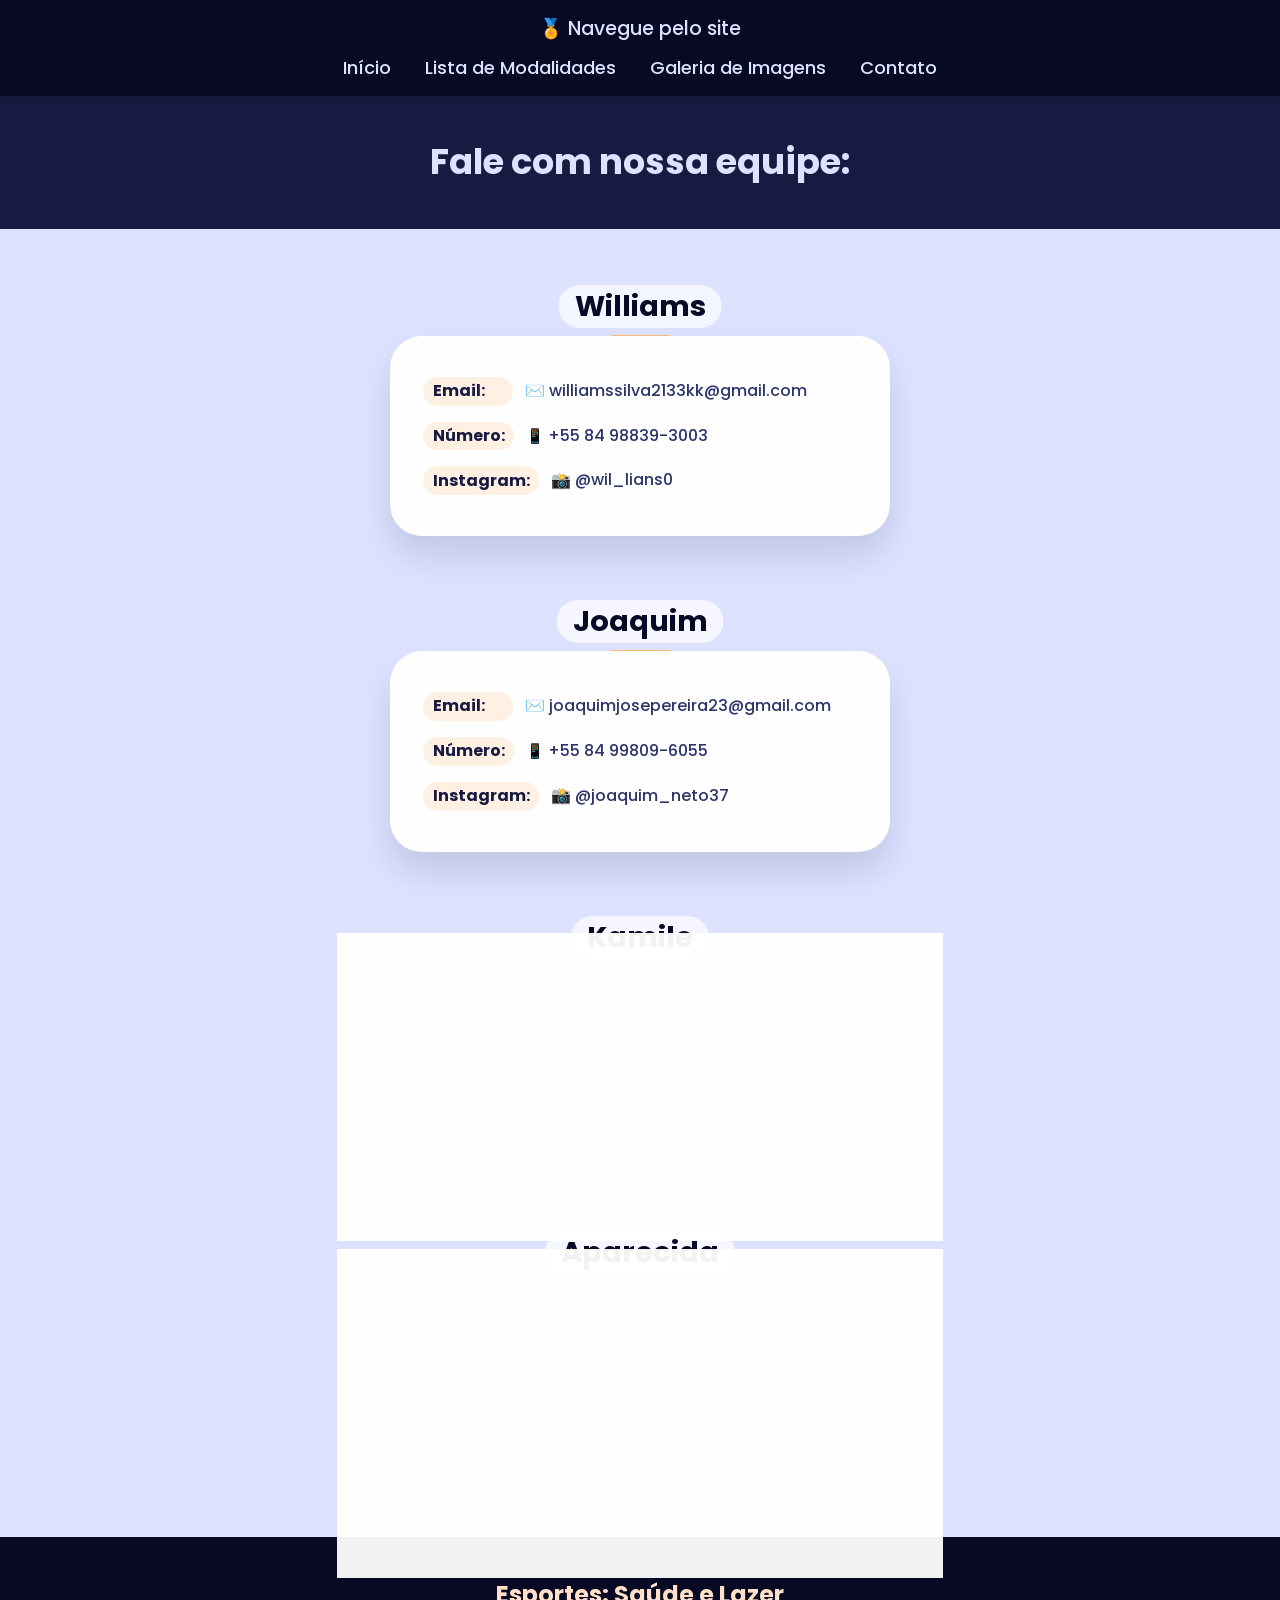
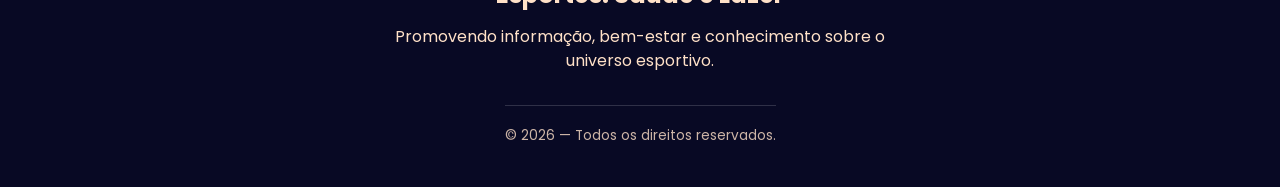
<file: contato.html>
<!DOCTYPE html>
<html lang="pt-BR">

<head>
    <meta charset="UTF-8">
    <meta name="viewport" content="width=device-width, initial-scale=1.0">
    <title>Contato - Esportes: Saúde e Lazer</title>
    <link rel="stylesheet" href="styles/index.css">
    <link rel="shortcut icon" href="img/favicon.ico" type="image/x-icon">
    <style>
        #equipe {
            font-size: 2.2rem;
            margin: 0px;
            color: var(--cor7);
            background-color: var(--cor2);
            text-align: center;
        }
        h3 {
            font-size: 1.8rem;
            margin: 2rem 0 0.5rem 0;
            color: var(--cor1);
            position: relative;
            display: inline-block;
            left: 50%;
            transform: translateX(-50%);
            text-align: center;
            background: rgba(255, 255, 255, 0.7);
            padding: 0 1rem;
            border-radius: 40px;
        }

        h3::after {
            content: '';
            position: absolute;
            bottom: -10px;
            left: 50%;
            transform: translateX(-50%);
            width: 60px;
            height: 3px;
            background: var(--cor4);
            border-radius: 3px;
        }

        ul {
            list-style: none;
            padding: 1.5rem 2rem;
            background: rgba(255, 255, 255, 0.95);
            border-radius: 32px;
            box-shadow: 0 20px 35px rgba(8, 9, 36, 0.12);
            transition: all 0.3s ease;
            margin: 0 auto 2rem auto;
            max-width: 500px;
            width: 90%;
            backdrop-filter: blur(4px);
            border: 1px solid rgba(255, 255, 255, 0.6);
        }

        ul:hover {
            transform: translateY(-6px);
            box-shadow: 0 28px 40px rgba(8, 9, 36, 0.2);
            background: white;
        }

        li {
            margin: 1rem 0;
            display: block;
            font-size: 1rem;
            line-height: 1.4;
            word-break: break-word;
        }

        li strong {
            min-width: 90px;
            color: var(--cor2);
            font-weight: 700;
            display: inline-block;
            background: rgba(255, 190, 118, 0.2);
            padding: 0.2rem 0.6rem;
            border-radius: 20px;
            margin-right: 0.5rem;
        }

        a {
            text-decoration: none;
            color: var(--cor3);
            font-weight: 500;
            transition: all 0.2s ease;
            word-break: break-all;
        }

        li a:hover {
            color: var(--cor4);
            text-decoration: underline;
            text-underline-offset: 4px;
        }

        a[href*="wa.me"]::before {
            content: "📱 ";
            font-size: 0.9rem;
        }

        a[href*="instagram.com"]::before {
            content: "📸 ";
        }

        a[href^="mailto"]::before {
            content: "✉️ ";
        }

        li:has(> strong + :not(a)) {
            opacity: 0.85;
        }

        @media (max-width: 700px) {
            h1 {
                font-size: 2rem;
            }

            h2 {
                font-size: 1.3rem;
                margin-bottom: 1.5rem;
            }

            h3 {
                font-size: 1.5rem;
                margin-top: 1.5rem;
            }

            ul {
                width: 85%;
                padding: 1.2rem;
            }

            li strong {
                display: inline-block;
                min-width: auto;
                margin-right: 0.8rem;
                margin-bottom: 0.2rem;
            }

            li {
                margin: 0.9rem 0;
            }
        }

        @media (max-width: 480px) {
            ul {
                width: 92%;
                padding: 1rem;
            }

            li strong {
                display: block;
                margin-bottom: 0.3rem;
            }
        }
    </style>
</head>

<body>
    <nav id="menu">
        <h2>🏅 Navegue pelo site</h2>
        <a href="index.html">Início</a>
        <a href="index.html#lista">Lista de Modalidades</a>
        <a href="galeria.html">Galeria de Imagens</a>
        <a href="contato.html">Contato</a>
    </nav>
    <h1 id="equipe">Fale com nossa equipe:</h1><br>

    <h3>Williams</h3>
    <ul>
        <li><strong>Email:</strong> <a href="mailto:williamssilva2133kk@gmail.com">williamssilva2133kk@gmail.com</a></li>
        <li><strong>Número:</strong> <a href="https://wa.me/5584988393003">+55 84 98839-3003</a></li>
        <li><strong>Instagram:</strong> <a href="https://instagram.com/wil_lians0" target="_blank" rel="noopener noreferrer">@wil_lians0</a></li>
    </ul>

    <h3>Joaquim</h3>
    <ul>
        <li><strong>Email:</strong> <a href="mailto:joaquimjosepereira23@gmail.com">joaquimjosepereira23@gmail.com</a></li>
        <li><strong>Número:</strong> <a href="https://wa.me/5584998096055">+55 84 99809-6055</a></li>
        <li><strong>Instagram:</strong> <a href="https://instagram.com/joaquim_neto37" target="_blank" rel="noopener noreferrer">@joaquim_neto37</a></li>
    </ul>

    <h3>Kamile</h3>
    <ul>
        <li><strong>Email:</strong> <a href="mailto:kamilecandice73@gmail.com">kamilecandice73@gmail.com</a></li>
        <li><strong>Número:</strong> <a href="https://wa.me/5584996420808">+55 84 99642-0808</a></li>
        <li><strong>Instagram:</strong> <a href="https://instagram.com/kamilemaiaa" target="_blank" rel="noopener noreferrer">@kamilemaiaa</a></li>
    </ul>

    <h3>Aparecida</h3>
    <ul>
        <li><strong>Email:</strong> <a href="mailto:aparecidasoaresdearaujo155@gmail.com">aparecidasoaresdearaujo155@gmail.com</a></li>
        <li><strong>Número:</strong> <a href="https://wa.me/5584999830370">+55 84 99983-0370</a></li>
        <li><strong>Instagram:</strong> <a href="https://instagram.com/_araujxs____" target="_blank" rel="noopener noreferrer">@_araujxs____</a></li>
    </ul>

    <div id="rodape">
        <p class="titulo-rodape">
            <strong>Esportes: Saúde e Lazer</strong>
        </p>
        <p class="texto-rodape">
            Promovendo informação, bem-estar e conhecimento sobre o universo esportivo.
        </p>
        <p class="copyright">
            © 2026 — Todos os direitos reservados.
        </p>
    </div>
</body>

</html>
</file>
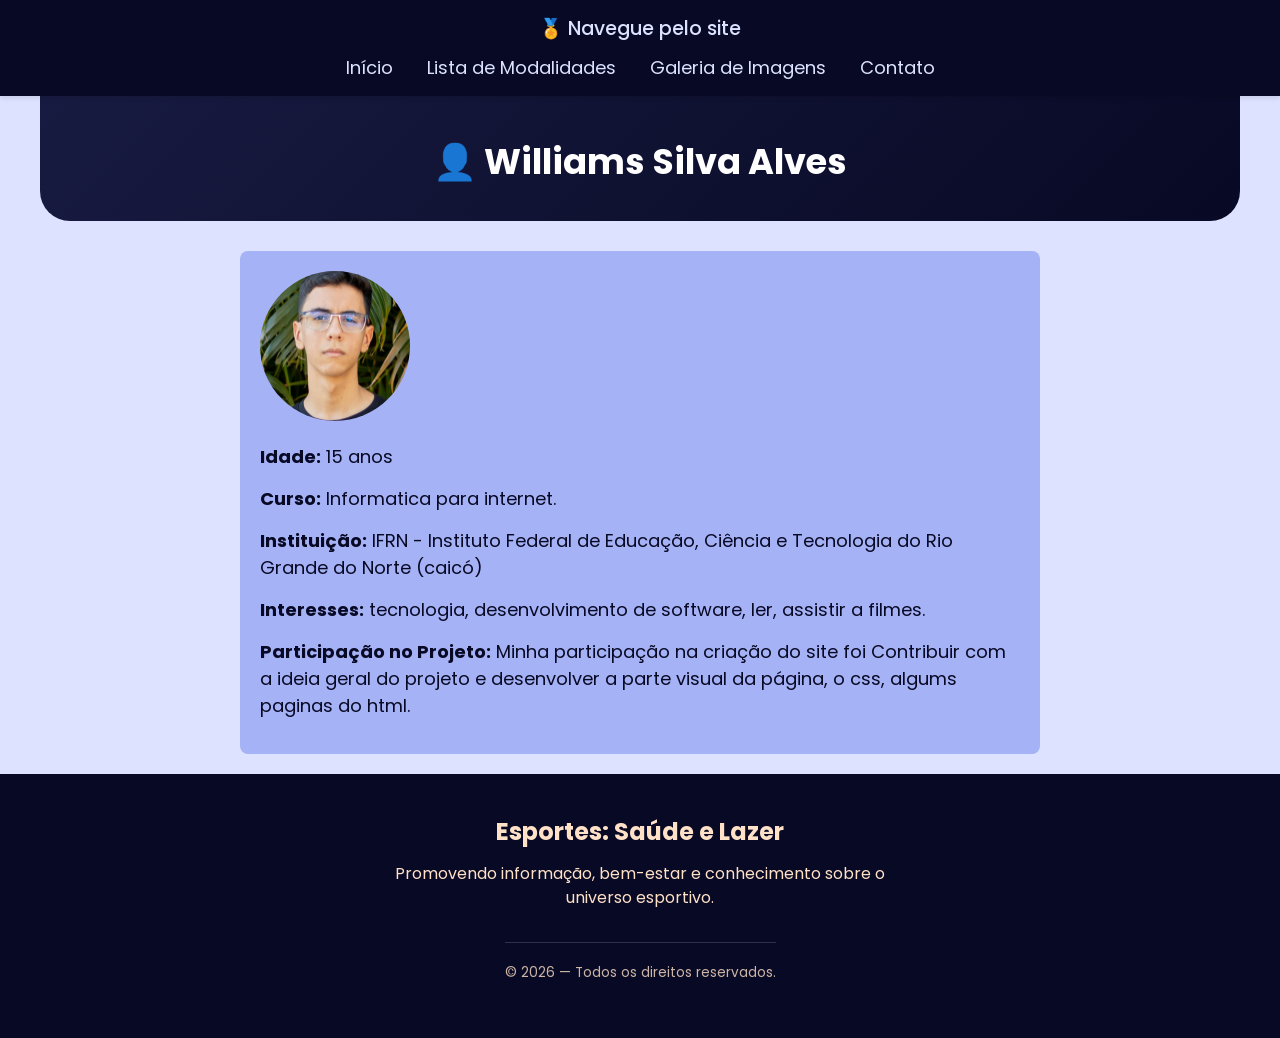
<file: componentes/williams.html>
<!DOCTYPE html>
<html lang="pt-br">

<head>
    <meta charset="UTF-8">
    <meta name="viewport" content="width=device-width, initial-scale=1.0">
    <title>Williams - Esportes: Saúde e Lazer</title>
    <link rel="stylesheet" href="../styles/componentes.css">
    <link rel="shortcut icon" href="../img/favicon.ico" type="image/x-icon">
    <style>
        p {
            font-size: 18px;
            margin-bottom: 15px;
        }

        .conteudo-principal {
            max-width: 800px;
            margin: 20px auto;
            padding: 20px;
            background-color: var(--cor6);
            border-radius: 8px;
        }
    </style>
</head>

<body>
    <nav id="menu">
        <h2>🏅 Navegue pelo site</h2>
        <a href="../index.html">Início</a>
        <a href="../index.html#lista">Lista de Modalidades</a>
        <a href="../galeria.html">Galeria de Imagens</a>
        <a href="../contato.html">Contato</a>
    </nav>
    <div id="topo" class="container">
        <h1>👤 Williams Silva Alves</h1>
    </div>
    <div class="conteudo-principal">
        <img src="../img/will.jpg" alt="foto Williams" class="foto-perfil">
        <p><strong>Idade:</strong> 15 anos</p>
        <p><strong>Curso:</strong> Informatica para internet.</p>
        <p><strong>Instituição:</strong> IFRN - Instituto Federal de Educação, Ciência e Tecnologia do Rio Grande do Norte (caicó)</p>
        <p><strong>Interesses:</strong> tecnologia, desenvolvimento de software, ler, assistir a filmes.</p>
        <p><strong>Participação no Projeto:</strong> Minha participação na criação do site foi Contribuir com a ideia geral do projeto e desenvolver a parte visual da página, o css, algums paginas do html.</p>
    </div>
    <div id="rodape">
        <p class="titulo-rodape"><strong>Esportes: Saúde e Lazer</strong></p>
        <p class="texto-rodape">Promovendo informação, bem-estar e conhecimento sobre o universo esportivo.</p>
        <p class="copyright">© 2026 — Todos os direitos reservados.</p>
    </div>
</body>

</html>
</file>
<file: styles/index.css>
@import url('https://fonts.googleapis.com/css2?family=Poppins:ital,wght@0,100;0,200;0,300;0,400;0,500;0,600;0,700;0,800;0,900;1,100;1,200;1,300;1,400;1,500;1,600;1,700;1,800;1,900&display=swap');

:root {
    --cor1: rgb(8, 9, 36);
    --cor2: rgb(24, 27, 65);
    --cor3: rgb(45, 53, 105);
    --cor4: rgb(255, 190, 118);
    --cor5: rgb(255, 225, 200);
    --cor6: rgb(165, 178, 245);
    --cor7: rgb(220, 226, 255);
    --container-max: 1200px;
    --transition-padrao: all 0.3s ease;
}

* {
    margin: 0;
    padding: 0;
    box-sizing: border-box;
}

body {
    font-family: 'Poppins', sans-serif;
    background-color: var(--cor7);
    color: var(--cor1);
    line-height: 1.5;
}

.container {
    max-width: var(--container-max);
    margin: 0 auto;
    padding: 0 20px;
}

#menu {
    background-color: var(--cor1);
    color: var(--cor7);
    text-align: center;
    padding: 15px 0;
    position: sticky;
    top: 0;
    z-index: 100;
    box-shadow: 0 2px 5px rgba(0, 0, 0, 0.1);
}

#menu h2 {
    font-size: 1.2rem;
    margin-bottom: 10px;
    font-weight: 500;
}

#menu a {
    color: var(--cor7);
    text-decoration: none;
    margin: 0 15px;
    font-size: 18px;
    display: inline-block;
    transition: var(--transition-padrao);
}

#menu a:hover {
    color: var(--cor4);
}

#menu a:focus {
    outline: 2px solid var(--cor4);
    outline-offset: 4px;
    border-radius: 4px;
}

#topo {
    text-align: center;
    padding: 40px 20px 20px;
    background: linear-gradient(135deg, var(--cor2), var(--cor1));
    color: white;
    margin-bottom: 30px;
    border-radius: 0 0 30px 30px;
}

#topo h1 {
    font-size: 2.2rem;
    margin-bottom: 12px;
}

#topo p {
    font-size: 1.2rem;
    max-width: 700px;
    margin: 0 auto;
    opacity: 0.9;
}

#conteudo-principal h2 {
    color: var(--cor1);
    border-left: 5px solid var(--cor4);
    padding-left: 15px;
    margin: 30px 0 20px;
}

.destaque {
    font-weight: 700;
    color: var(--cor3);
    background-color: var(--cor4);
    padding: 2px 6px;
    border-radius: 12px;
}

.imagem-principal {
    max-width: 100%;
    height: auto;
    border-radius: 20px;
    margin: 30px 0;
    box-shadow: 0 8px 20px rgba(0, 0, 0, 0.1);
    display: block;
    background: linear-gradient(135deg, var(--cor3), var(--cor2));
    min-height: 200px;
    object-fit: cover;
}

#conteudo-principal h3 {
    margin: 40px 0 20px;
    font-size: 1.8rem;
}

.grid-lista {
    display: grid;
    grid-template-columns: repeat(auto-fill, minmax(200px, 1fr));
    gap: 15px;
    list-style-position: inside;
    padding: 0;
    margin-bottom: 40px;
}

.grid-lista li {
    background-color: white;
    border-radius: 40px;
    padding: 10px 15px;
    transition: var(--transition-padrao);
    border: 1px solid rgba(0, 0, 0, 0.05);
}

.grid-lista li:hover {
    transform: translateY(-3px);
    box-shadow: 0 8px 16px rgba(0, 0, 0, 0.1);
}

.grid-lista li a {
    text-decoration: none;
    color: var(--cor2);
    font-weight: 500;
    display: block;
}

.grid-lista li a:hover {
    color: var(--cor4);
}

#equipe {
    background-color: var(--cor6);
    padding: 40px 20px;
    margin-top: 50px;
    text-align: center;
}

#equipe h2 {
    color: var(--cor1);
    margin-bottom: 30px;
    font-size: 2rem;
}

.grid-equipe {
    display: grid;
    grid-template-columns: repeat(auto-fit, minmax(220px, 1fr));
    gap: 25px;
    max-width: 1000px;
    margin: 0 auto;
    list-style: none;
}

.grid-equipe li {
    background-color: white;
    border-radius: 20px;
    padding: 20px 10px;
    transition: var(--transition-padrao);
    box-shadow: 0 4px 12px rgba(0, 0, 0, 0.05);
}

.grid-equipe li:hover {
    transform: translateY(-6px);
    background-color: var(--cor4);
}

.grid-equipe li a {
    text-decoration: none;
    font-weight: 600;
    color: var(--cor1);
    font-size: 1.1rem;
}

.grid-equipe li a:hover {
    color: var(--cor2);
}

#rodape {
    background-color: var(--cor1);
    color: var(--cor5);
    text-align: center;
    padding: 40px 20px;
    margin-top: 0;
}

.titulo-rodape {
    font-size: 1.5rem;
    margin-bottom: 12px;
    font-weight: 600;
}

.texto-rodape {
    font-size: 1rem;
    margin-bottom: 12px;
    max-width: 500px;
    margin-left: auto;
    margin-right: auto;
}

.copyright {
    font-size: 0.85rem;
    opacity: 0.8;
    margin-top: 20px;
    border-top: 1px solid rgba(255, 255, 255, 0.2);
    display: inline-block;
    padding-top: 20px;
}

@media (max-width: 768px) {
    #menu a {
        display: block;
        margin: 8px 0;
        padding: 6px;
    }

    #menu h2 {
        font-size: 1rem;
    }

    #topo h1 {
        font-size: 1.8rem;
    }

    #topo p {
        font-size: 1rem;
    }

    .grid-lista {
        grid-template-columns: 1fr;
        gap: 10px;
    }

    .grid-equipe {
        grid-template-columns: 1fr;
        gap: 15px;
    }
}

@media (max-width: 480px) {
    body {
        font-size: 14px;
    }

    #menu a {
        font-size: 16px;
    }

    .titulo-rodape {
        font-size: 1.2rem;
    }

    .imagem-principal {
        border-radius: 12px;
    }
}

html {
    scroll-behavior: smooth;
}

::selection {
    background-color: var(--cor4);
    color: var(--cor1);
}
</file>
<file: styles/componentes.css>
@import url('https://fonts.googleapis.com/css2?family=Poppins:ital,wght@0,100;0,200;0,300;0,400;0,500;0,600;0,700;0,800;0,900;1,100;1,200;1,300;1,400;1,500;1,600;1,700;1,800;1,900&display=swap');

:root {
    --cor1: rgb(8, 9, 36);
    --cor2: rgb(24, 27, 65);
    --cor3: rgb(45, 53, 105);
    --cor4: rgb(255, 190, 118);
    --cor5: rgb(255, 225, 200);
    --cor6: rgb(165, 178, 245);
    --cor7: rgb(220, 226, 255);
    --container-max: 1200px;
    --transition-padrao: all 0.3s ease;
}

* {
    margin: 0;
    padding: 0;
    box-sizing: border-box;
}

body {
    font-family: 'Poppins', sans-serif;
    background-color: var(--cor7);
    color: var(--cor1);
    line-height: 1.5;
}

.container {
    max-width: var(--container-max);
    margin: 0 auto;
    padding: 0 20px;
}

#menu {
    background-color: var(--cor1);
    color: var(--cor7);
    text-align: center;
    padding: 15px 0;
    position: sticky;
    top: 0;
    z-index: 100;
    box-shadow: 0 2px 5px rgba(0, 0, 0, 0.1);
}

#menu h2 {
    font-size: 1.2rem;
    margin-bottom: 10px;
    font-weight: 500;
}

#menu a {
    color: var(--cor7);
    text-decoration: none;
    margin: 0 15px;
    font-size: 18px;
    display: inline-block;
    transition: var(--transition-padrao);
}

#menu a:hover {
    color: var(--cor4);
}

#menu a:focus {
    outline: 2px solid var(--cor4);
    outline-offset: 4px;
    border-radius: 4px;
}

#topo {
    text-align: center;
    padding: 40px 20px 20px;
    background: linear-gradient(135deg, var(--cor2), var(--cor1));
    color: white;
    margin-bottom: 30px;
    border-radius: 0 0 30px 30px;
}

#topo h1 {
    font-size: 2.2rem;
    margin-bottom: 12px;
}

#topo p {
    font-size: 1.2rem;
    max-width: 700px;
    margin: 0 auto;
    opacity: 0.9;
}

#rodape {
    background-color: var(--cor1);
    color: var(--cor5);
    text-align: center;
    padding: 40px 20px;
    margin-top: 0;
}

.titulo-rodape {
    font-size: 1.5rem;
    margin-bottom: 12px;
    font-weight: 600;
}

.texto-rodape {
    font-size: 1rem;
    margin-bottom: 12px;
    max-width: 500px;
    margin-left: auto;
    margin-right: auto;
}

.copyright {
    font-size: 0.85rem;
    opacity: 0.8;
    margin-top: 20px;
    border-top: 1px solid rgba(255, 255, 255, 0.2);
    display: inline-block;
    padding-top: 20px;
}

.foto-perfil {
    width: 150px;
    height: 150px;
    border-radius: 50%;
    object-fit: cover;
    margin-bottom: 15px;
}

@media (max-width: 768px) {
    #menu a {
        display: block;
        margin: 8px 0;
        padding: 6px;
    }

    #menu h2 {
        font-size: 1rem;
    }

    #topo h1 {
        font-size: 1.8rem;
    }

    #topo p {
        font-size: 1rem;
    }

    .grid-lista {
        grid-template-columns: 1fr;
    }
}
</file>
